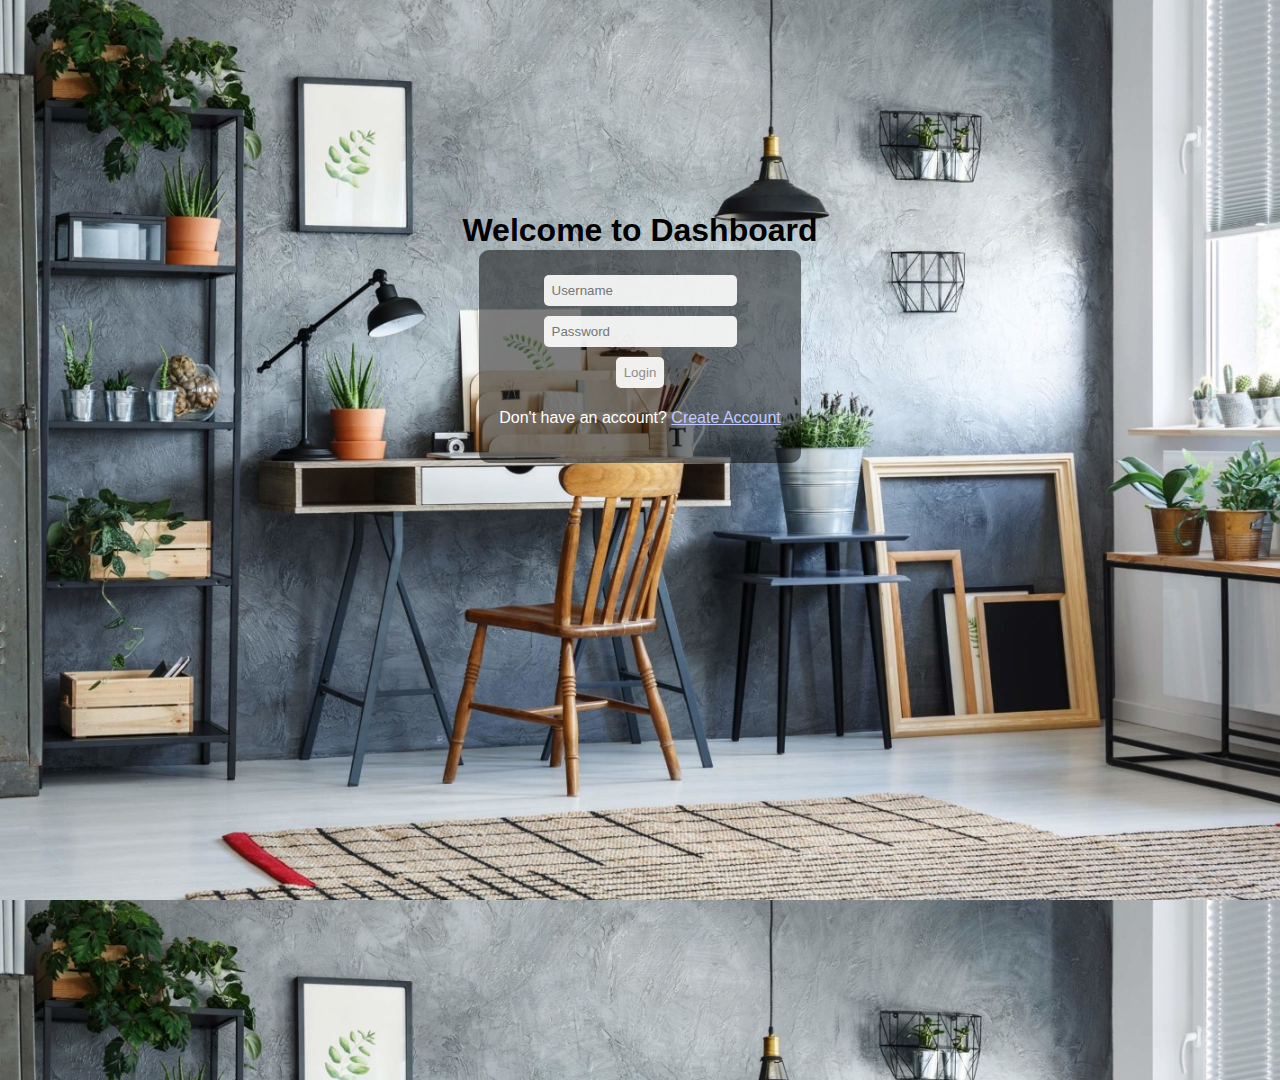
<file: index.html>
<!DOCTYPE html>
<html lang="en">

<head>
    <meta charset="UTF-8">
    <title>Login</title>
    <link rel="stylesheet" href="login.css">
</head>

<body>
    <header>
        <h1>Welcome to Dashboard</h1>
    </header>

    <div class="container">
        <div class="entry" id="loginForm">
            <!-- Login section -->
            <input type="text" id="username" placeholder="Username">
            <input type="password" id="password" placeholder="Password">
            <button onclick="login()">Login</button>
            <p>Don't have an account? <a href="#" onclick="showCreateForm()" id="anchAlr">Create Account</a></p>
        </div>

        <div class="entry" id="createForm" style="display: none;">
            <!-- Create account section -->
            <input type="text" id="newUsername" placeholder="New Username">
            <input type="password" id="newPassword" placeholder="New Password">
            <button onclick="saveAccount()">Save</button>
            <p  >Already have an account? <a href="#" onclick="hideCreateForm()" id="anchAlr" >Login</a></p>
        </div>
    </div>

    <script src="login.js"></script>
</body>

</html>
</file>
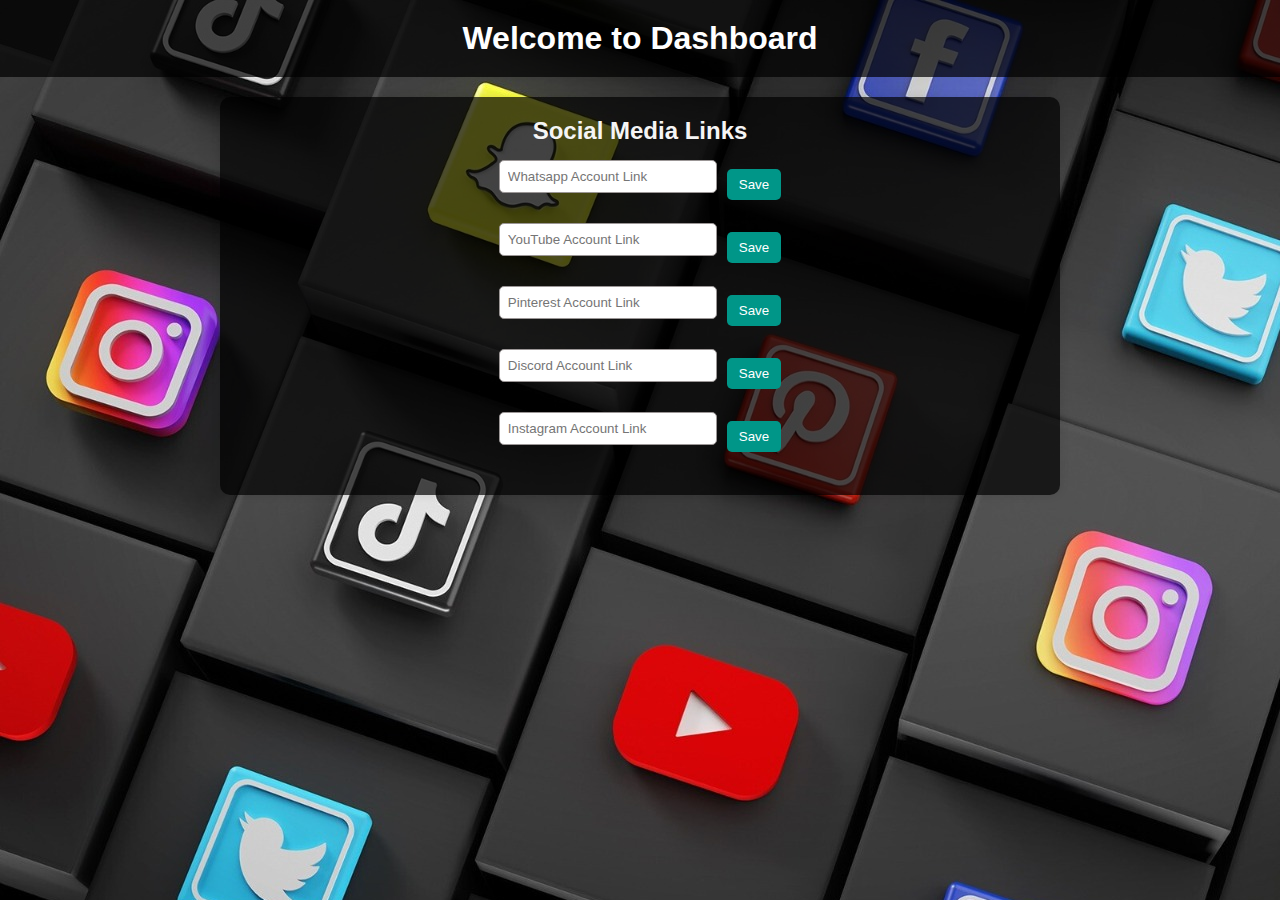
<file: dashboard.html>
<!DOCTYPE html>
<html lang="en">
<head>
    <meta charset="UTF-8">
    <title>Dashboard</title>
    <link rel="stylesheet" href="dashboard.css">
</head>
<body>
    <header>
        <h1>Welcome to Dashboard</h1>
    </header>

    <div class="container">
        <!-- Dashboard content -->
        <h2>Social Media Links</h2>
        <div id="socialMediaLinks">
            <!-- Social media links input -->
            <div class="socialMediaInput">
                <input type="text" placeholder="Whatsapp Account Link" id="whatsappLink" class="socialMediaInput">
                <button onclick="addSocialMediaLink('whatsapp')" id="whatsappLinkImg">Save</button>
            </div>
            <div class="socialMediaInput">
                <input type="text" placeholder="YouTube Account Link" id="youtubeLink" class="socialMediaInput">
                <button onclick="addSocialMediaLink('youtube')" id="youtubeLinkImg">Save</button>
            </div>
            <div class="socialMediaInput">
                <input type="text" placeholder="Pinterest Account Link" id="pinterestLink" class="socialMediaInput">
                <button onclick="addSocialMediaLink('pinterest')" id="pinterestLinkImg">Save</button>
            </div>
            <div class="socialMediaInput">
                <input type="text" placeholder="Discord Account Link" id="discordLink" class="socialMediaInput">
                <button onclick="addSocialMediaLink('discord')" id="discordLinkImg">Save</button>
            </div>
            <div class="socialMediaInput">
                <input type="text" placeholder="Instagram Account Link" id="instagramLink" class="socialMediaInput">
                <button onclick="addSocialMediaLink('instagram')" id="instagramLinkImg">Save</button>
            </div>
            <!-- Add similar input sections for other social media platforms -->
        </div>
    </div>

    <script src="dashboard.js"></script>
</body>
</html>
</file>
<file: login.css>
/* CSS styles */
body {
    margin: 0;
    padding: 0;
    font-family: Arial, sans-serif;
    background-color: #1a1a1a; /* Updated background color */
    color: white;
    background-image: url('chair-with-table.jpg'); /* Add your image path here */
    background-size: cover;
    background-position: center;
    height: 100vh; /* Ensure full height */
    display: flex;
    flex-direction: column;
    align-items: center;
  overflow: hidden;
  
}

header {
  position: absolute;
  top:19%;
    text-align: center;
    padding: 20px;
  color: black;
}

.container {
  position: relative;
  top:20%;
    display: flex;
    flex-direction: column;
    align-items: center;
    justify-content: flex-start;
    height: 100%;
    padding-top: 50px; /* Adjust padding top as needed */
}

.entry {
    display: flex;
    flex-direction: column;
    align-items: center;
    background-color: rgba(0, 0, 0, 0.5); /* Updated background color */
    padding: 20px;
    border-radius: 10px;
    margin-top: 20px; /* Adjust the margin between entries */
}

input[type="text"],
input[type="password"],
button {
    margin: 5px;
    padding: 8px;
    border-radius: 5px;
    border: none;
    background-color: rgba(255, 255, 255, 0.9); /* Updated background color */
    color: #928b8b;
}

button {
    cursor: pointer;
}

#anchAlr{
  color:#c2c9ff;
  
}
#anchAlr:visted{
  color:#aeb6f4;
}
#anchAlr:hover{
  color:#92a2b0;
}
</file>
<file: dashboard.css>
/* Reset default margin and padding */
body, h1, h2, h3, p, ul, li {
    margin: 0;
    padding: 0;
}

body {
    font-family: Arial, sans-serif;
  background-image: url(socials-back.jpg);
    background-color: #b6b4b4; /* Set your desired background color */
}

header {
    background-color: rgb(0, 0, 0, 0.7); /* Change to your desired header background color */
    color: rgb(255, 255, 255);
    text-align: center;
    padding: 20px 0;
}

.container {
    max-width: 800px;
    margin: 20px auto;
    padding: 20px;
    background-color: rgb(0, 0, 0, 0.7);
    border-radius: 10px;
    box-shadow: 0 0 10px rgba(0, 0, 0, 0.1);
}

h2 {
    margin-bottom: 15px;
  color: whitesmoke;
  text-align: center;
}

#socialMediaLinks{
  display: flex;
  flex-direction: column;
  align-items: center;
}

.socialMediaInput {
    display: flex;
    align-items: center;
    margin-bottom: 15px;
}

.socialMediaInput input[type="text"] {
    padding: 8px;
    margin-right: 10px;
    border-radius: 5px;
    border: 1px solid #9b9696;
    width: 200px; /* Adjust width as needed */
}

.socialMediaInput button {
    padding: 8px 12px;
    border: none;
    border-radius: 5px;
    background-color: #009688; /* Change to your desired button background color */
    color: white;
    cursor: pointer;
}

.socialMediaInput button:hover {
    background-color: #00796b; /* Change to your desired button hover color */
}

/* Define social media icons */
.socialMediaInput img {
    width: 30px;
    height: 30px;
    margin-right: 10px;
}

/* Define social media icons with symbols */
#whatsappLinkImg::before {
    /* content: '\1F4F7'; /* Unicode character for camera symbol */ 
    display: inline-block;
    font-size: 20px;
    margin-right: 5px;
}

#youtubeLinkImg::before {
    /* content: '\1F46B'; /* Unicode character for glasses symbol */ 
    display: inline-block;
    font-size: 20px;
    margin-right: 5px;
}

#pintrestLinkImg::before {
    /* content: '\1F426'; /* Unicode character for bird symbol */ 
    display: inline-block;
    font-size: 20px;
    margin-right: 5px;
}

#discordLinkImg::before {
    /* content: '\1F464'; /* Unicode character for bust in silhouette symbol */
    display: inline-block;
    font-size: 20px;
    margin-right: 5px;
}

#instagramkLinkImg::before {
    /* content: '\1F4F1'; /* Unicode character for mobile phone symbol */ 
    display: inline-block;
    font-size: 20px;
    margin-right: 5px;
}
</file>
